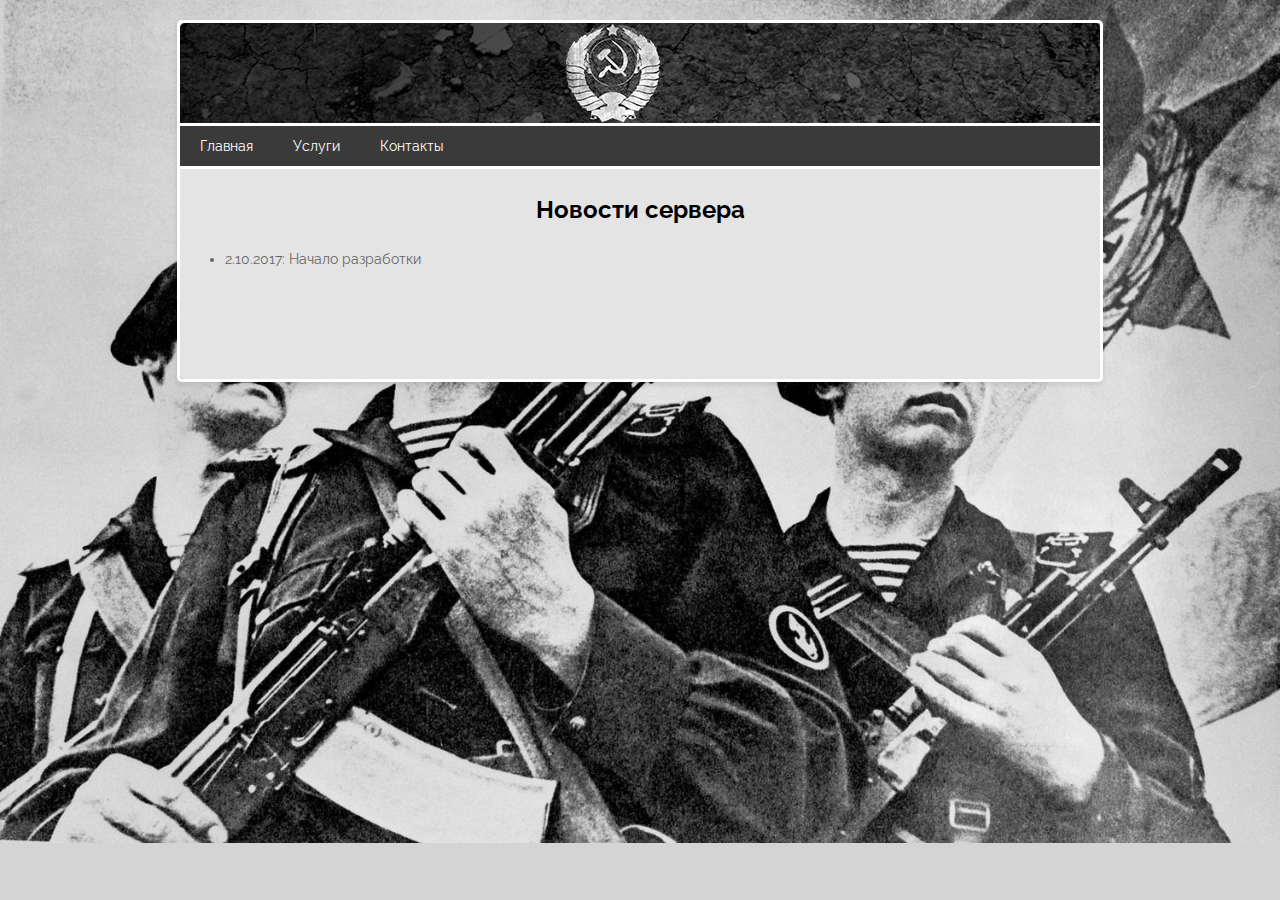
<file: index.html>
<!DOCTYPE html>
<html>
<head>
	<meta charset="utf-8">
	<meta name="description" content="USSR_Rust server site">
	<link rel="stylesheet" type="text/css" href="styles/index.css">
	<title>USSR_Rust</title>
</head>
<body>
	<div class="wrapper">
		<div class="top"></div>
  		<ul class="navigation">
			<li><a href="index.html">Главная</a></li>
			<li><a href="">Услуги</a>
			<ul>
				<li><a href="donate.html">Магазин игровых вещей</a></li>
				<li><a href="">Разбан</a></li>
			</ul>
			</li>
			<li><a href="contacts.html">Контакты</a></li>
			<div class="clear"></div>
		</ul>

		<div class="footer">
			<h1 class="pageTitle">Новости сервера</h1>
			<ul class="news_bulleted_list">
				<li>2.10.2017: Начало разработки</li>
			</ul>
		</div>
	</div>
</body>
</html>
</file>
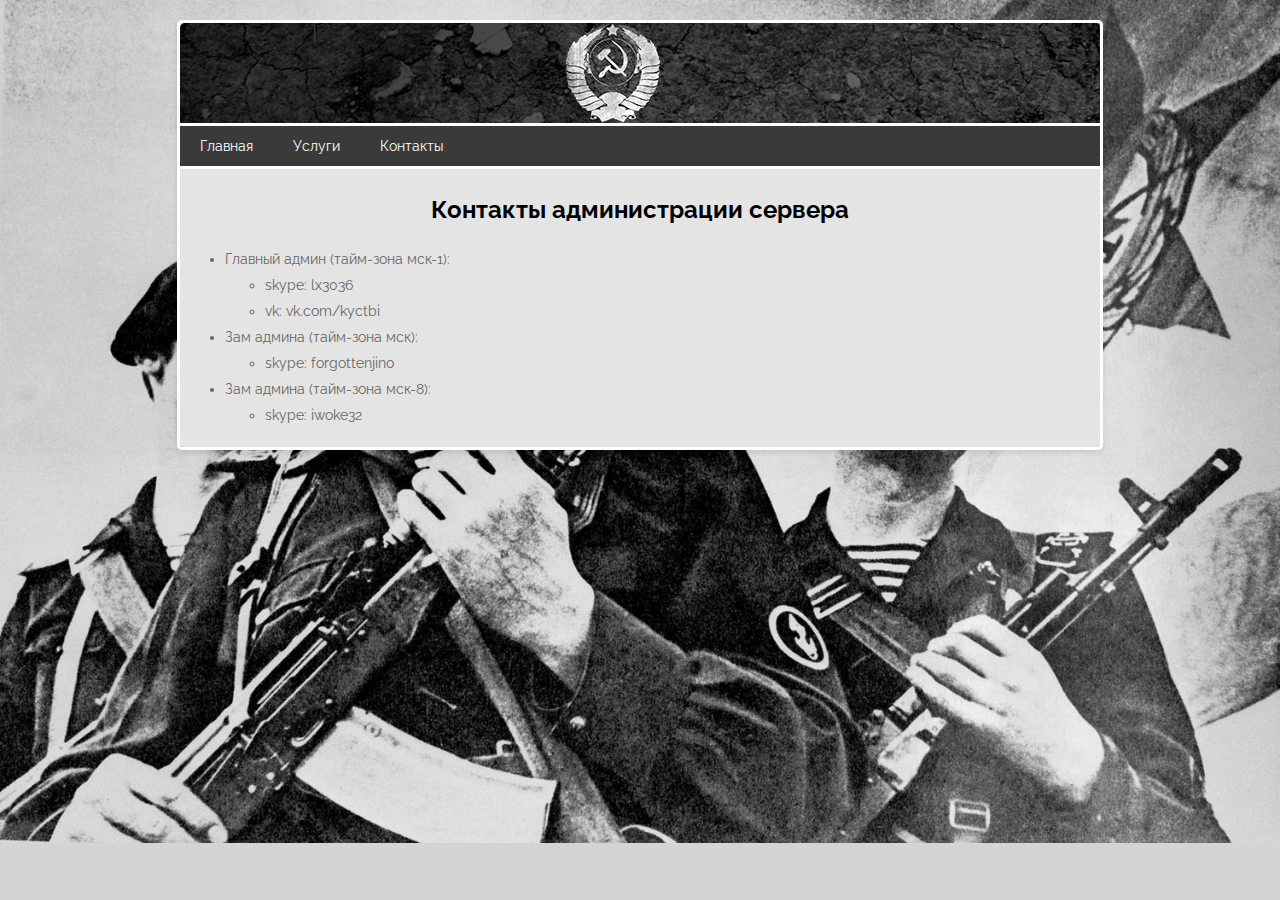
<file: contacts.html>
<!DOCTYPE html>
<html>
<head>
	<meta charset="utf-8">
	<meta name="description" content="USSR_Rust server contacts">
	<link rel="stylesheet" type="text/css" href="styles/index.css">
	<title>Contacts</title>
</head>
<body>
	<div class="wrapper">
		<div class="top"></div>
		<ul class="navigation">
			<li><a href="index.html">Главная</a></li>
			<li><a href="">Услуги</a>
			<ul>
				<li><a href="donate.html">Донат</a></li>
				<li><a href="">Разбан</a></li>
			</ul>
			</li>
			<li><a href="contacts.html">Контакты</a></li>
			<div class="clear"></div>
		</ul>

		<div class="footer">
			<h1 class="pageTitle">Контакты администрации сервера</h1>
			<ul class="news_bulleted_list">
				<li>Главный админ (тайм-зона мск-1): <ul>
					<li>skype: lx3036</li>
					<li>vk: vk.com/kyctbi</li>
				</ul></li>
				<li>Зам админа (тайм-зона мск): <ul><li>skype: forgottenjino</li></ul></li>
				<li>Зам админа (тайм-зона мск-8): <ul><li>skype: iwoke32</li></ul></li>
			</ul>
		</div>
	</div>
</body>
</html>
</file>
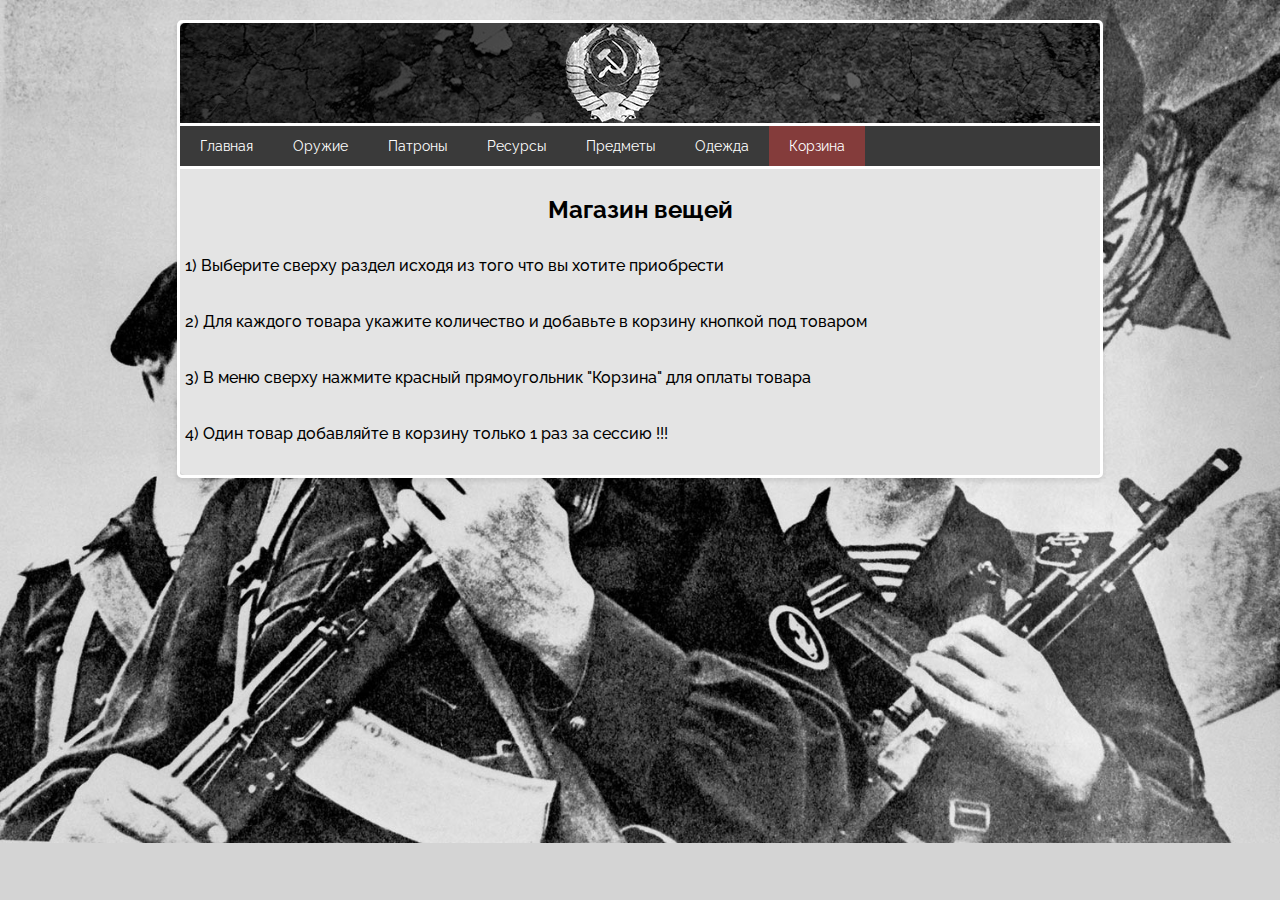
<file: donate.html>
<!DOCTYPE html>
<html>
<head>
	<meta charset="utf-8">
	<meta name="description" content="USSR_Rust server store">
	<link rel="stylesheet" type="text/css" href="styles/donate.css">
	<title>Магазин</title>
</head>
<body>
	<div class="wrapper">
		<div class="top"></div>
		<ul class="navigation">
			<li><a href="index.html">Главная</a></li>
			<li><a href="donate_weapons.html">Оружие</a></li>
			<li><a href="donate_ammo.html">Патроны</a></li>
			<li><a href="donate_resources.html">Ресурсы</a></li>
			<li><a href="donate_items.html">Предметы</a></li>
			<li><a href="donate_clothes.html">Одежда</a></li>
			<li class="basket"><a href="donate_basket.html">Корзина</a></li>
			<div class="clear"></div>
		</ul>

		<div class="footer">
			<h1 class="pageTitle">Магазин вещей</h1>
			<div class="guide">
				<p>1) Выберите сверху раздел исходя из того что вы хотите приобрести</p>
				<p>2) Для каждого товара укажите количество и добавьте в корзину кнопкой под товаром</p>
				<p>3) В меню сверху нажмите красный прямоугольник "Корзина" для оплаты товара</p>
				<p>4) Один товар добавляйте в корзину только 1 раз за сессию !!!</p>
			</div>
		</div>
	</div>
</body>
</html>
</file>
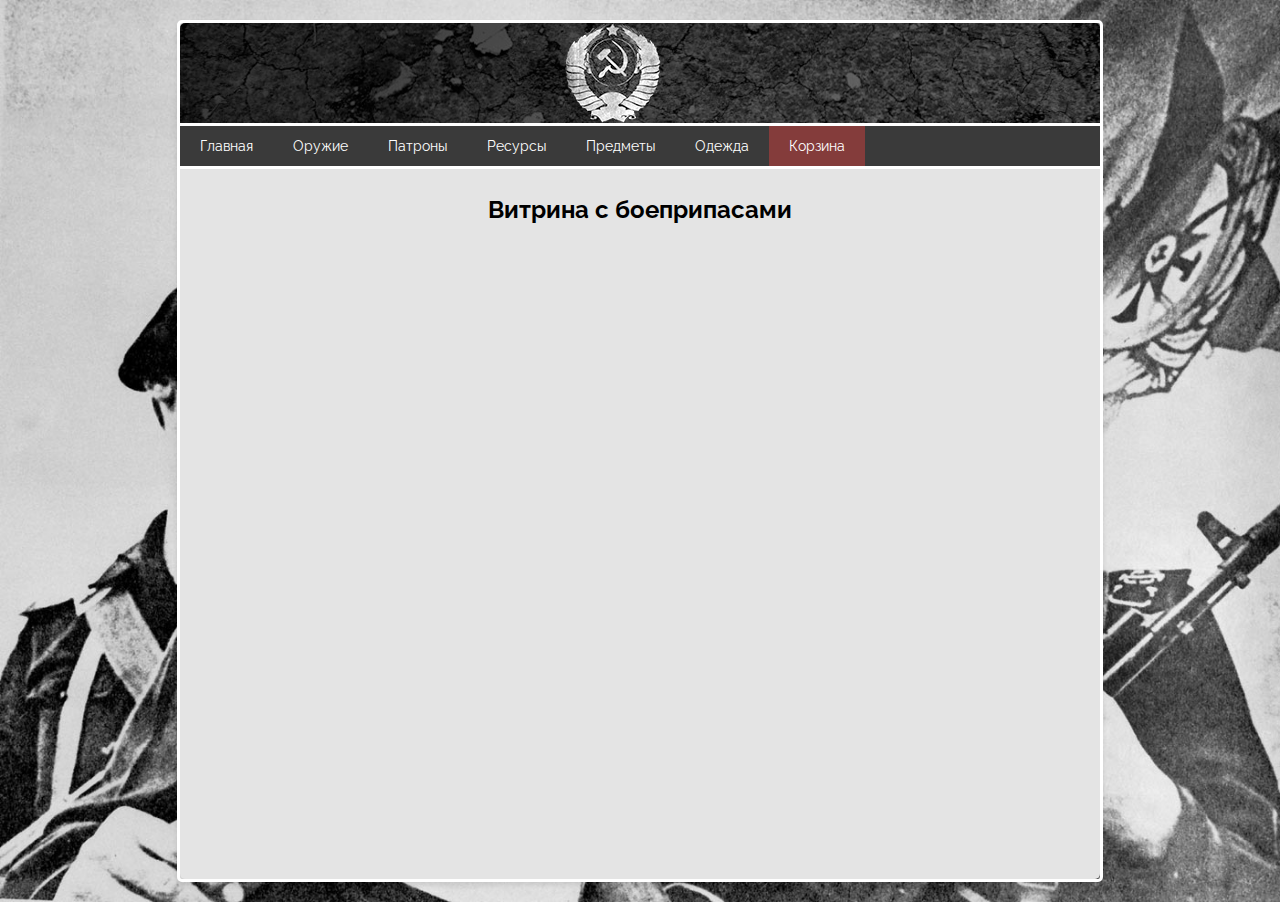
<file: donate_ammo.html>
<!DOCTYPE html>
<html>
<head>
	<meta charset="utf-8">
	<meta name="description" content="USSR_Rust server store">
	<link rel="stylesheet" type="text/css" href="styles/donate-shopwindows.css">
	<title>Магазин боеприпасов</title>
</head>
<body>
	<div class="wrapper">
		<div class="top"></div>
		<ul class="navigation">
			<li><a href="index.html">Главная</a></li>
			<li><a href="donate_weapons.html">Оружие</a></li>
			<li><a href="donate_ammo.html">Патроны</a></li>
			<li><a href="donate_resources.html">Ресурсы</a></li>
			<li><a href="donate_items.html">Предметы</a></li>
			<li><a href="donate_clothes.html">Одежда</a></li>
			<li class="basket"><a href="donate_basket.html">Корзина</a></li>
			<div class="clear"></div>
		</ul>

		<div class="footer">
			<h1 class="pageTitle">Витрина с боеприпасами</h1>
		</div>
	</div>
</body>
</html>
</file>
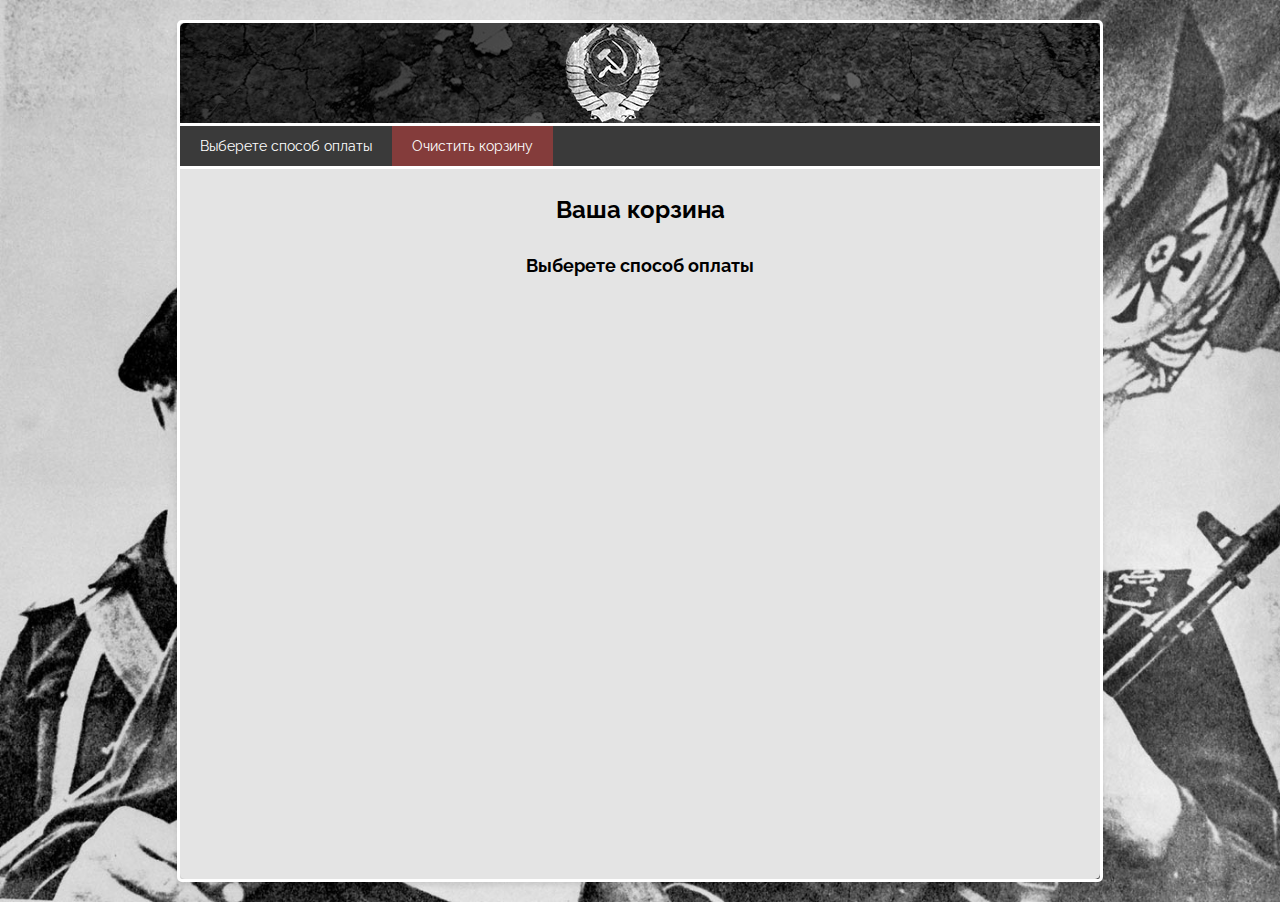
<file: donate_basket.html>
<!DOCTYPE html>
<html>
<head>
	<meta charset="utf-8">
	<meta name="description" content="USSR_Rust server store">
	<link rel="stylesheet" type="text/css" href="styles/donate-basket.css">
	<script src="https://ajax.googleapis.com/ajax/libs/jquery/3.2.1/jquery.min.js"></script>
	<script src="scripts/donate_basket.js"></script>
	<title>Магазин</title>
</head>
<body>
	<div class="wrapper">
		<div class="top"></div>
		<ul class="navigation">
		<li><a href="">Выберете способ оплаты</a>
		<ul>
			<li><a id="YM_Native" href="">Яндекс деньги</a></li>
			<li><a id="YM_Card" href="">Банковская карта</a></li>
		</ul>
		</li>
		<li id="clear_basket" class="basket_clear"><a href="">Очистить корзину</a></li>
		<div class="clear"></div>
	</ul>
		<div class="footer">
			<h1 class="pageTitle">Ваша корзина</h1>
			<h2 class="welcoming">Выберете способ оплаты</h2>

			<form class="pay_form" id="YM_Native_form" method="POST" action="https://money.yandex.ru/quickpay/confirm.xml">
			<h2>Данные платежа</h2>
			<input type="hidden" name="receiver" value="410015333396361">
			<input type="hidden" name="quickpay-form" value="shop">

			<div class="pay_form_input_field_group">
				<div class="pay_form_input_field">
					<label class="pay_form_input_label" for="player_name">Имя игрока</label>
					<input type="text" name="player_name" value="" placeholder="Введите имя игрока на сервере" type="text" id="player_name">
		 	    </div>
		  		<div class="pay_form_input_field">
				  	<label class="pay_form_input_label" for="pay_amount">К оплате</label>
		 		 	<input class="pay_amount" type="text" name="sum" value="10" data-type="number" readonly>
		 		 </div>
		 	</div>
			<input type="hidden" name="need-fio" value="false">
			<input type="hidden" name="need-email" value="false">
			<input type="hidden" name="need-phone" value="false">
			<input type="hidden" name="need-address" value="false">
			<input type="hidden" name="paymentType" value="PC">
			<input type="hidden" name="targets" value="Донат">
			<input class="pay_form_input_field_button" type="submit" value="Заплатить">
		</form>

		<form class="pay_form" id="YM_Card_form" method="POST" action="https://money.yandex.ru/quickpay/confirm.xml">
		<h2>Данные платежа</h2>
		<input type="hidden" name="receiver" value="410015333396361">
		<input type="hidden" name="quickpay-form" value="shop">

		<div class="pay_form_input_field_group">
				<div class="pay_form_input_field">
					<label class="pay_form_input_label" for="player_name">Имя игрока</label>
					<input type="text" name="player_name" value="" placeholder="Введите имя игрока на сервере" type="text" id="player_name">
		 	    </div>
		  		<div class="pay_form_input_field">
				  	<label class="pay_form_input_label" for="pay_amount">К оплате</label>
		 		 	<input class="pay_amount" type="text" name="sum" value="10" data-type="number" readonly>
		 		 </div>
		</div>

		<input type="hidden" name="need-fio" value="false">
		<input type="hidden" name="need-email" value="false">
		<input type="hidden" name="need-phone" value="false">
		<input type="hidden" name="need-address" value="false">
		<input type="hidden" name="paymentType" value="AC">
		<input class="pay_form_input_field_button" type="submit" value="Заплатить">
	</form>
	<p class="clear_basket_msg">Корзина успешно очищена</p>
		</div>
	</div>
</body>
</html>
</file>
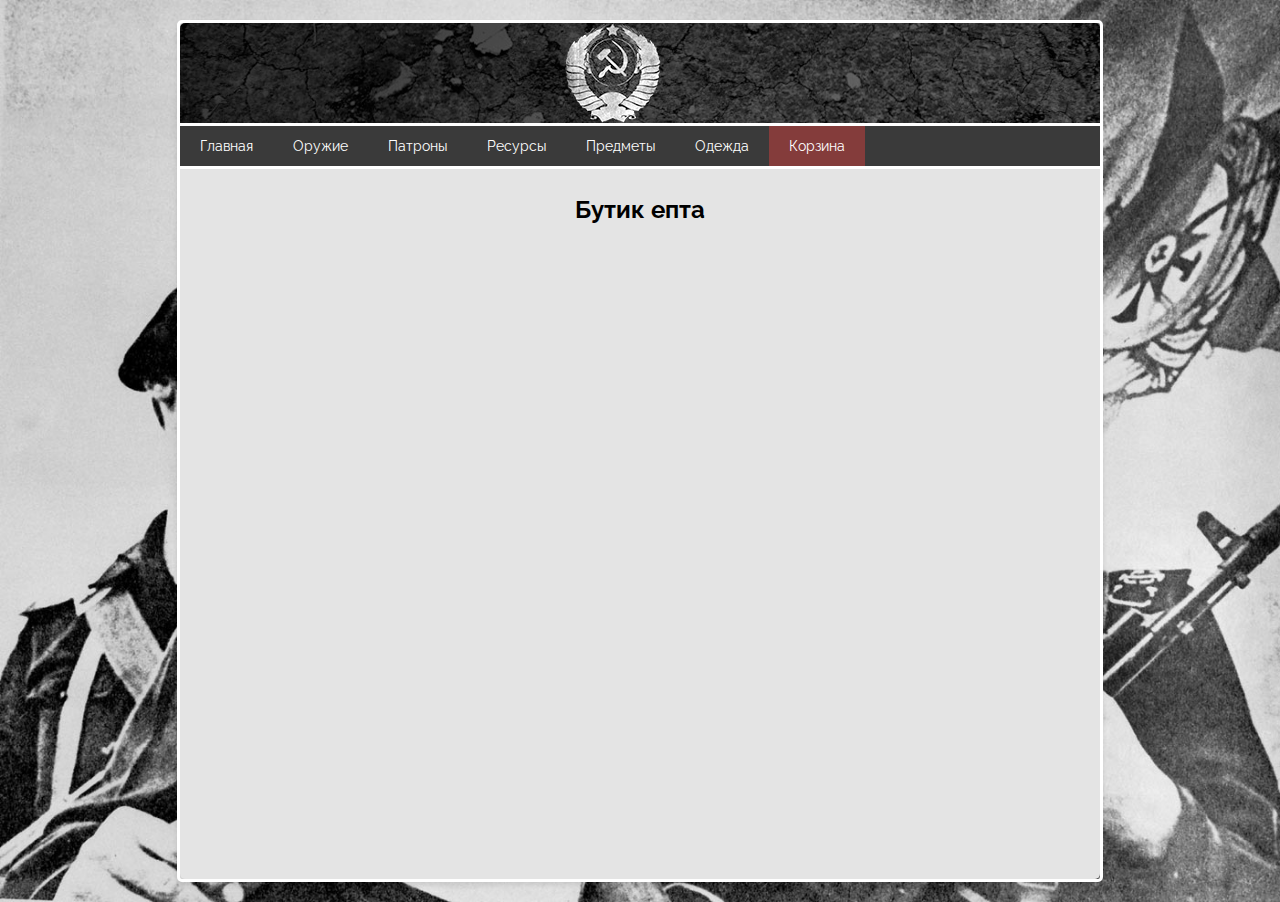
<file: donate_clothes.html>
<!DOCTYPE html>
<html>
<head>
	<meta charset="utf-8">
	<meta name="description" content="USSR_Rust server store">
	<link rel="stylesheet" type="text/css" href="styles/donate-shopwindows.css">
	<title>Магазин одежды</title>
</head>
<body>
	<div class="wrapper">
		<div class="top"></div>
		<ul class="navigation">
			<li><a href="index.html">Главная</a></li>
			<li><a href="donate_weapons.html">Оружие</a></li>
			<li><a href="donate_ammo.html">Патроны</a></li>
			<li><a href="donate_resources.html">Ресурсы</a></li>
			<li><a href="donate_items.html">Предметы</a></li>
			<li><a href="donate_clothes.html">Одежда</a></li>
			<li class="basket"><a href="donate_basket.html">Корзина</a></li>
			<div class="clear"></div>
		</ul>

		<div class="footer">
			<h1 class="pageTitle">Бутик епта</h1>
		</div>
	</div>
</body>
</html>
</file>
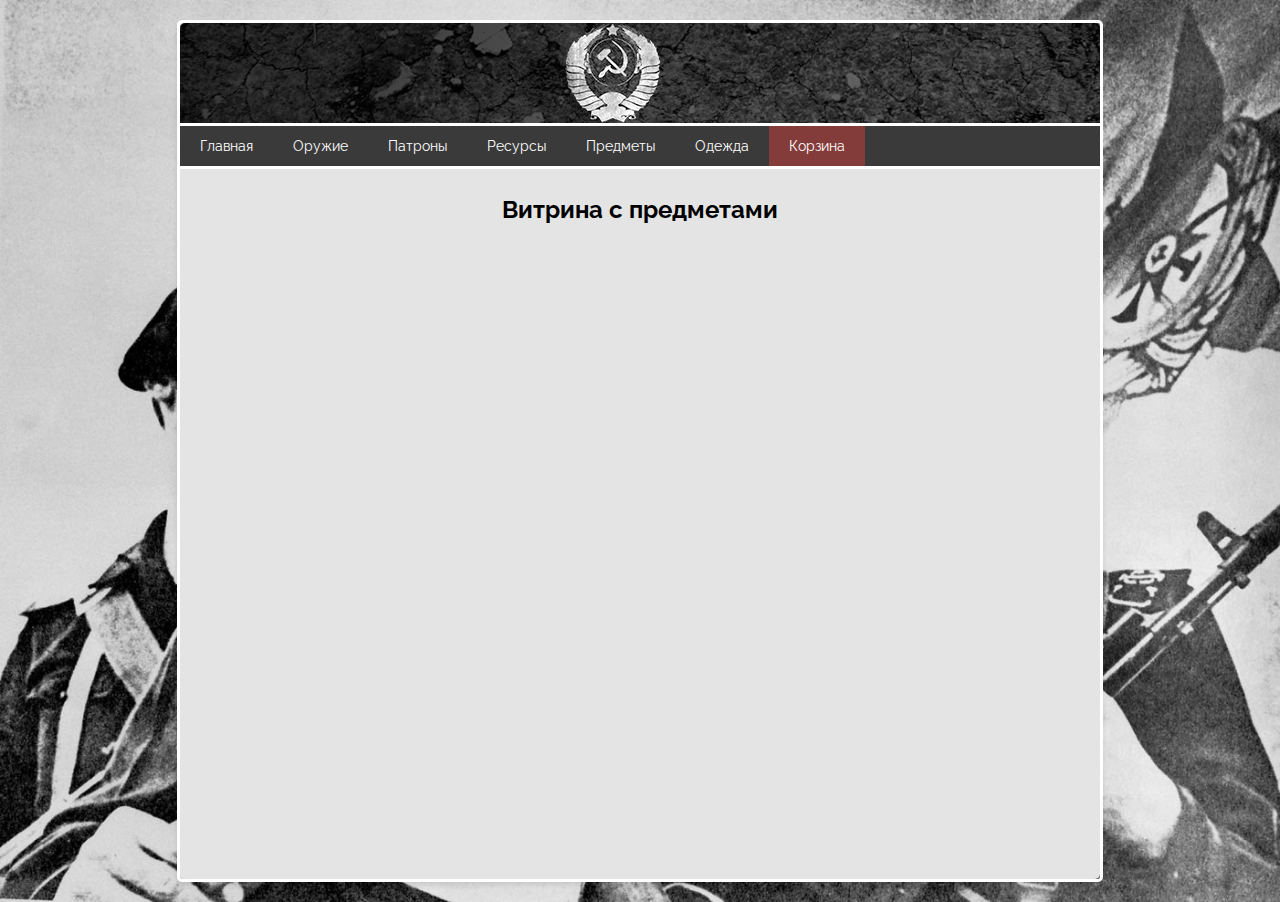
<file: donate_items.html>
<!DOCTYPE html>
<html>
<head>
	<meta charset="utf-8">
	<meta name="description" content="USSR_Rust server store">
	<link rel="stylesheet" type="text/css" href="styles/donate-shopwindows.css">
	<title>Магазин предметов</title>
</head>
<body>
	<div class="wrapper">
		<div class="top"></div>
		<ul class="navigation">
			<li><a href="index.html">Главная</a></li>
			<li><a href="donate_weapons.html">Оружие</a></li>
			<li><a href="donate_ammo.html">Патроны</a></li>
			<li><a href="donate_resources.html">Ресурсы</a></li>
			<li><a href="donate_items.html">Предметы</a></li>
			<li><a href="donate_clothes.html">Одежда</a></li>
			<li class="basket"><a href="donate_basket.html">Корзина</a></li>
			<div class="clear"></div>
		</ul>

		<div class="footer">
			<h1 class="pageTitle">Витрина с предметами</h1>
		</div>
	</div>
</body>
</html>
</file>
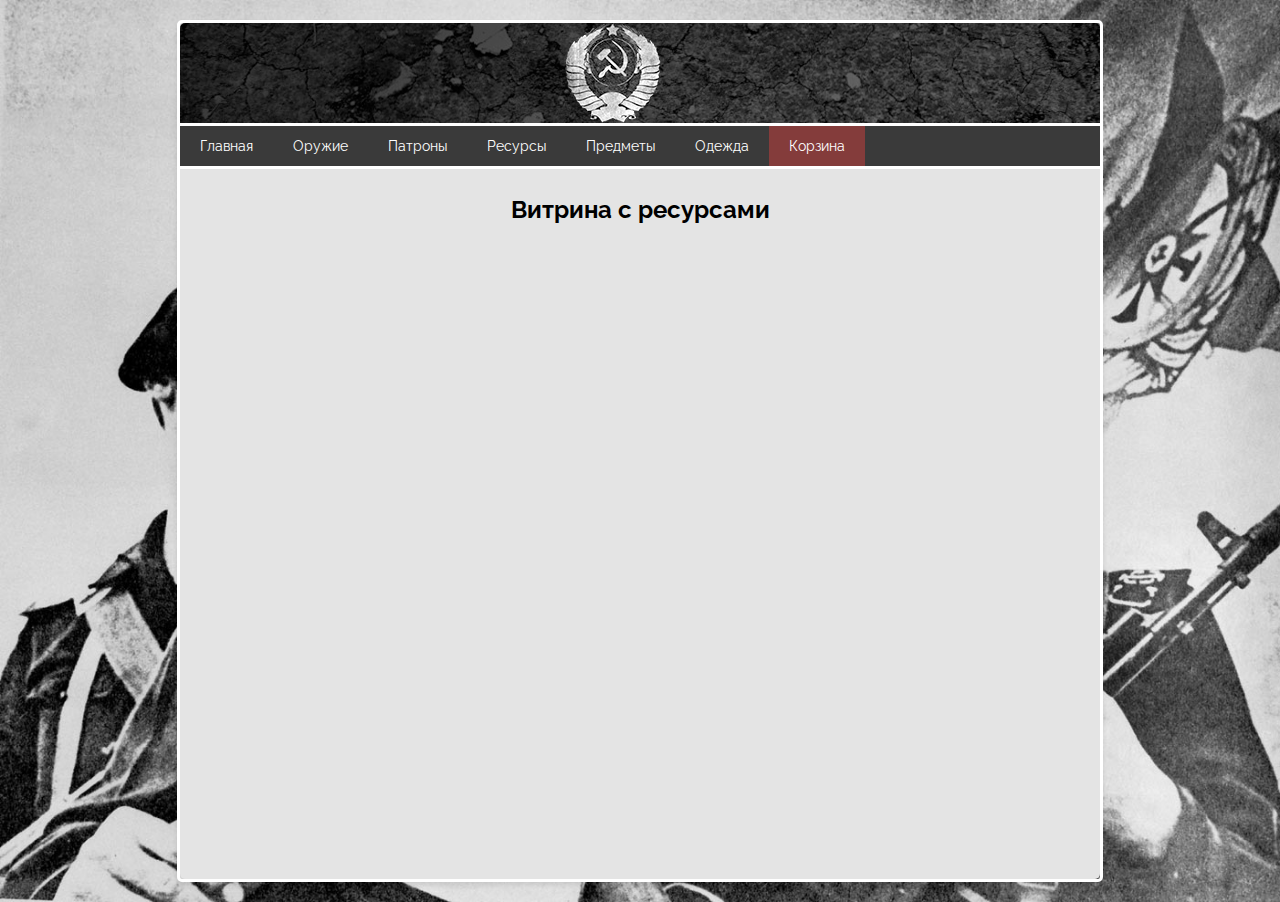
<file: donate_resources.html>
<!DOCTYPE html>
<html>
<head>
	<meta charset="utf-8">
	<meta name="description" content="USSR_Rust server store">
	<link rel="stylesheet" type="text/css" href="styles/donate-shopwindows.css">
	<title>Магазин ресурсов</title>
</head>
<body>
	<div class="wrapper">
		<div class="top"></div>
		<ul class="navigation">
			<li><a href="index.html">Главная</a></li>
			<li><a href="donate_weapons.html">Оружие</a></li>
			<li><a href="donate_ammo.html">Патроны</a></li>
			<li><a href="donate_resources.html">Ресурсы</a></li>
			<li><a href="donate_items.html">Предметы</a></li>
			<li><a href="donate_clothes.html">Одежда</a></li>
			<li class="basket"><a href="donate_basket.html">Корзина</a></li>
			<div class="clear"></div>
		</ul>

		<div class="footer">
			<h1 class="pageTitle">Витрина с ресурсами</h1>
		</div>
	</div>
</body>
</html>
</file>
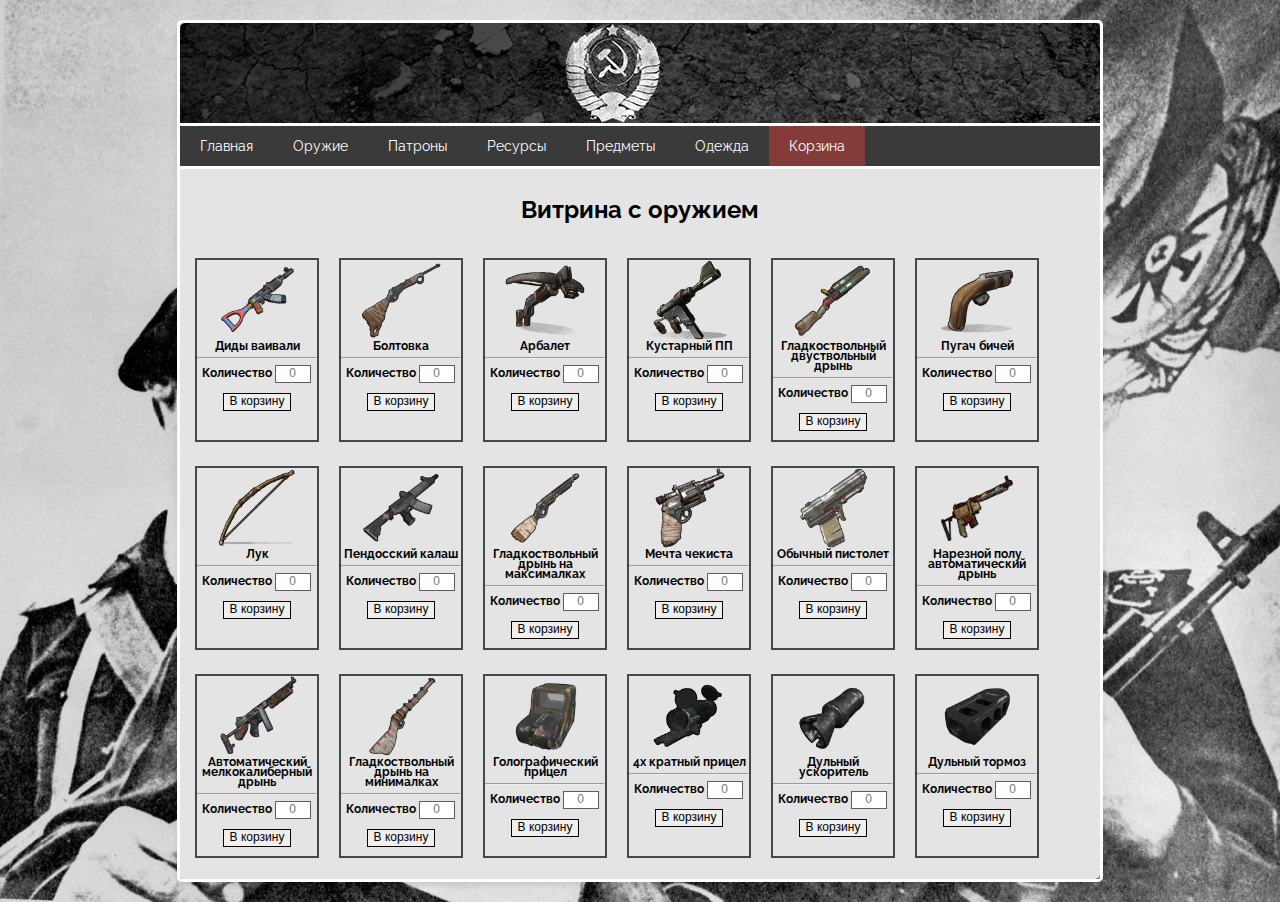
<file: donate_weapons.html>
<!DOCTYPE html>
<html>
<head>
	<meta charset="utf-8">
	<meta name="description" content="USSR_Rust server store">
	<link rel="stylesheet" type="text/css" href="styles/normalize.css">
	<link rel="stylesheet" type="text/css" href="styles/donate-shopwindows.css">
	<script src="https://ajax.googleapis.com/ajax/libs/jquery/3.2.1/jquery.min.js"></script>
	<script src="scripts/donate_addToCart.js"></script>
	<title>Магазин оружия</title>
</head>
<body>
	<div class="wrapper">
		<div class="top"></div>
		<ul class="navigation">
			<li><a href="index.html">Главная</a></li>
			<li><a href="donate_weapons.html">Оружие</a></li>
			<li><a href="donate_ammo.html">Патроны</a></li>
			<li><a href="donate_resources.html">Ресурсы</a></li>
			<li><a href="donate_items.html">Предметы</a></li>
			<li><a href="donate_clothes.html">Одежда</a></li>
			<li class="basket"><a href="donate_basket.html">Корзина</a></li>
			<div class="clear"></div>
		</ul>

		<div class="footer">
			<h1 class="pageTitle">Витрина с оружием</h1>

			<figure class="trade_item">
				<img src="styles/media/images/donat_store/weapons/Assault_Rifle.png" height="80" width="80">
				<figcaption>Диды ваивали</figcaption>
				<hr>
				<form id="wpn_ak47_form" method="post"/>
				<label class="item_amount_field_descr" for="item_amount">Количество</label>
        			<input class="item_amount_field" placeholder='0' type="text" pattern='[0-9]{,}' name='wpn_ak47_quantity' id='item_amount'><br>
        		<button class="to_basket_btn" type='submit'>В корзину</button>
				</form>
			</figure>

			<figure class="trade_item">
				<img src="styles/media/images/donat_store/weapons/Bolt_Action_Rifle.png" height="80" width="80">
				<figcaption>Болтовка</figcaption>
				<hr>
				<form id="wpn_bolt_form" method="post"/>
				<label class="item_amount_field_descr" for="item_amount">Количество</label>
        			<input class="item_amount_field" placeholder='0' type="text" pattern='[0-9]{,}' name='wpn_bolt_quantity' id='item_amount'><br>
        		<button class="to_basket_btn" type='submit'>В корзину</button>
				</form>
			</figure>

			<figure class="trade_item">
				<img src="styles/media/images/donat_store/weapons/Crossbow.png" height="80" width="80">
				<figcaption>Арбалет</figcaption>
				<hr>
				<form id="wpn_crossbow" method="post"/>
				<label class="item_amount_field_descr" for="item_amount">Количество</label>
        			<input class="item_amount_field" placeholder='0' type="text" pattern='[0-9]{,}' name='wpn_crossbow_quantity' id='item_amount'><br>
        		<button class="to_basket_btn" type='submit'>В корзину</button>
				</form>
			</figure>

			<figure class="trade_item">
				<img src="styles/media/images/donat_store/weapons/Custom_SMG.png" height="80" width="80">
				<figcaption>Кустарный ПП</figcaption>
				<hr>
				<form id="wpn_csmg" method="post"/>
				<label class="item_amount_field_descr" for="item_amount">Количество</label>
        			<input class="item_amount_field" placeholder='0' type="text" pattern='[0-9]{,}' name='wpn_csmg_quantity' id='item_amount'><br>
        		<button class="to_basket_btn" type='submit'>В корзину</button>
				</form>
			</figure>

			<figure class="trade_item">
				<img src="styles/media/images/donat_store/weapons/Double_Barrel_Shotgun.png" height="80" width="80">
				<figcaption>Гладкоствольный<wbr> двуствольный дрынь<figcaption>
				<hr>
				<form id="wpn_db" method="post"/>
				<label class="item_amount_field_descr" for="item_amount">Количество</label>
        			<input class="item_amount_field" placeholder='0' type="text" pattern='[0-9]{,}' name='wpn_db_quantity' id='item_amount'><br>
        		<button class="to_basket_btn" type='submit'>В корзину</button>
				</form>
			</figure>

			<figure class="trade_item">
				<img src="styles/media/images/donat_store/weapons/Eoka_Pistol.png" height="80" width="80">
				<figcaption>Пугач бичей</figcaption>
				<hr>
				<form id="wpn_eoka" method="post"/>
				<label class="item_amount_field_descr" for="item_amount">Количество</label>
        			<input class="item_amount_field" placeholder='0' type="text" pattern='[0-9]{,}' name='wpn_eoka_quantity' id='item_amount'><br>
        		<button class="to_basket_btn" type='submit'>В корзину</button>
				</form>
			</figure>

			<figure class="trade_item">
				<img src="styles/media/images/donat_store/weapons/Hunting_Bow.png" height="80" width="80">
				<figcaption>Лук</figcaption>
				<hr>
				<form id="wpn_legolas" method="post"/>
				<label class="item_amount_field_descr" for="item_amount">Количество</label>
        			<input class="item_amount_field" placeholder='0' type="text" pattern='[0-9]{,}' name='wpn_legolas_quantity' id='item_amount'><br>
        		<button class="to_basket_btn" type='submit'>В корзину</button>
				</form>
			</figure>

			<figure class="trade_item">
				<img src="styles/media/images/donat_store/weapons/LR-300_Assault_Rifle.png" height="80" width="80">
				<figcaption>Пендосский калаш</figcaption>
				<hr>
				<form id="wpn_lr-300" method="post"/>
				<label class="item_amount_field_descr" for="item_amount">Количество</label>
        			<input class="item_amount_field" placeholder='0' type="text" pattern='[0-9]{,}' name='wpn_lr-300_quantity' id='item_amount'><br>
        		<button class="to_basket_btn" type='submit'>В корзину</button>
				</form>
			</figure>

			<figure class="trade_item">
				<img src="styles/media/images/donat_store/weapons/Pump_Shotgun.png" height="80" width="80">
				<figcaption>Гладкоствольный<wbr> дрынь на максималках</figcaption>
				<hr>
				<form id="wpn_pump_shotgun" method="post"/>
				<label class="item_amount_field_descr" for="item_amount">Количество</label>
        			<input class="item_amount_field" placeholder='0' type="text" pattern='[0-9]{,}' name='wpn_pump_shotgun_quantity' id='item_amount'><br>
        		<button class="to_basket_btn" type='submit'>В корзину</button>
				</form>
			</figure>

			<figure class="trade_item">
				<img src="styles/media/images/donat_store/weapons/Revolver.png" height="80" width="80">
				<figcaption>Мечта чекиста</figcaption>
				<hr>
				<form id="wpn_checkist" method="post"/>
				<label class="item_amount_field_descr" for="item_amount">Количество</label>
        			<input class="item_amount_field" placeholder='0' type="text" pattern='[0-9]{,}' name='wpn_checkist_quantity' id='item_amount'><br>
        		<button class="to_basket_btn" type='submit'>В корзину</button>
				</form>
			</figure>

			<figure class="trade_item">
				<img src="styles/media/images/donat_store/weapons/Semi-Automatic_Pistol.png" height="80" width="80">
				<figcaption>Обычный<wbr> пистолет</figcaption>
				<hr>
				<form id="wpn_pistol" method="post"/>
				<label class="item_amount_field_descr" for="item_amount">Количество</label>
        			<input class="item_amount_field" placeholder='0' type="text" pattern='[0-9]{,}' name='wpn_pistol_quantity' id='item_amount'><br>
        		<button class="to_basket_btn" type='submit'>В корзину</button>
				</form>
			</figure>

			<figure class="trade_item">
				<img src="styles/media/images/donat_store/weapons/Semi-Automatic_Rifle.png" height="80" width="80">
				<figcaption>Нарезной полу<wbr>автоматический дрынь</figcaption>
				<hr>
				<form id="wpn_dmr" method="post"/>
				<label class="item_amount_field_descr" for="item_amount">Количество</label>
        			<input class="item_amount_field" placeholder='0' type="text" pattern='[0-9]{,}' name='wpn_dmr_quantity' id='item_amount'><br>
        		<button class="to_basket_btn" type='submit'>В корзину</button>
				</form>
			</figure>

			<figure class="trade_item">
				<img src="styles/media/images/donat_store/weapons/Thompson.png" height="80" width="80">
				<figcaption>Автоматический<wbr> мелкокали<wbr>берный дрынь</figcaption>
				<hr>
				<form id="wpn_thompson" method="post"/>
				<label class="item_amount_field_descr" for="item_amount">Количество</label>
        			<input class="item_amount_field" placeholder='0' type="text" pattern='[0-9]{,}' name='wpn_thompson_quantity' id='item_amount'><br>
        		<button class="to_basket_btn" type='submit'>В корзину</button>
				</form>
			</figure>

			<figure class="trade_item">
				<img src="styles/media/images/donat_store/weapons/Waterpipe_Shotgun.png" height="80" width="80">
				<figcaption>Гладкоствольный<wbr> дрынь на минималках</figcaption>
				<hr>
				<form id="wpn_waterpipe" method="post"/>
				<label class="item_amount_field_descr" for="item_amount">Количество</label>
        			<input class="item_amount_field" placeholder='0' type="text" pattern='[0-9]{,}' name='wpn_waterpipe_quantity' id='item_amount'><br>
        		<button class="to_basket_btn" type='submit'>В корзину</button>
				</form>
			</figure>

			<figure class="trade_item">
				<img src="styles/media/images/donat_store/weapons/Holosight.png" height="80" width="80">
				<figcaption>Голографический<wbr>прицел</figcaption>
				<hr>
				<form id="wpn_holo" method="post"/>
				<label class="item_amount_field_descr" for="item_amount">Количество</label>
        			<input class="item_amount_field" placeholder='0' type="text" pattern='[0-9]{,}' name='wpn_holo_quantity' id='item_amount'><br>
        		<button class="to_basket_btn" type='submit'>В корзину</button>
				</form>
			</figure>

			<figure class="trade_item">
				<img src="styles/media/images/donat_store/weapons/4x_Zoom_Scope.png" height="80" width="80">
				<figcaption>4х кратный прицел</figcaption>
			    <hr>
					<form id="wpn_4x" method="post"/>
					<label class="item_amount_field_descr" for="item_amount">Количество</label>
	        			<input class="item_amount_field" placeholder='0' type="text" pattern='[0-9]{,}' name='wpn_4x_quantity' id='item_amount'><br>
	        		<button class="to_basket_btn" type='submit'>В корзину</button>
					</form>
			</figure>

			<figure class="trade_item">
				<img src="styles/media/images/donat_store/weapons/Muzzle_Boost.png" height="80" width="80">
				<figcaption>Дульный ускоритель</figcaption>
				<hr>
				<form id="wpn_boost" method="post"/>
				<label class="item_amount_field_descr" for="item_amount">Количество</label>
        			<input class="item_amount_field" placeholder='0' type="text" pattern='[0-9]{,}' name='wpn_boost_quantity' id='item_amount'><br>
        		<button class="to_basket_btn" type='submit'>В корзину</button>
				</form>
			</figure>

			<figure class="trade_item">
				<img src="styles/media/images/donat_store/weapons/Muzzle_Brake.png" height="80" width="80">
				<figcaption>Дульный тормоз</figcaption>
				<hr>
				<form id="wpn_brake" method="post"/>
				<label class="item_amount_field_descr" for="item_amount">Количество</label>
        			<input class="item_amount_field" placeholder='0' type="text" pattern='[0-9]{,}' name='wpn_brake_quantity' id='item_amount'><br>
        		<button class="to_basket_btn" type='submit'>В корзину</button>
				</form>
			</figure>
		</div>
	</div>
</body>
</html>
</file>
<file: styles/index.css>
@import url(https://fonts.googleapis.com/css?family=Raleway:400,200,300,100,500,700,600,800,900);

body {
  background: #d4d4d4;
  background-image: url("media/images/backgrounds/fon1.jpg");
  background-repeat: no-repeat;
  background-size: cover;
  font-family: 'Raleway', sans-serif;
  font-weight: 400;
  font-size: 14px;
  line-height: 26px;
  color: #666;
}

.clear {
  clear: both;
}

.wrapper {
  width: 920px;
  margin: 20px auto;
  border-radius: 5px;
  border: solid 3px #fff;
  box-shadow: 0 3px 5px 0 rgba(0, 0, 0, 0.1);
}

.top {
  min-height: 100px;
  border-radius: 5px 5px 0 0;
  background-image: url("media/images/index_top.png");
  background-repeat: no-repeat;
  background-size: cover;
}

.footer {
  min-height: 200px;
  padding: 5px;
  background: #e4e4e4;
  border-radius: 0 0 5px 5px;
}

.pageTitle {
  font-size: 24px;
  line-height: 40px;
  font-weight: 700;
  color: #000;
  text-align: center;
}

.navigation {
  list-style: none;
  padding: 0;
  margin: 0;
  background: rgb(58,58,58);
  border-top: solid 3px #fff;
  border-bottom: solid 3px #fff;
  /*
  box-shadow:  0px -2px 3px -1px rgba(0, 0, 0, 1);
  */
}

.navigation li {
  float: left;
}

.navigation li:hover {
  background: #222;
}

.navigation li:first-child {
  -webkit-border-radius: 5px 5px 0 0;
  border-radius: 5px 0 0 5px;
}

.navigation li a {
  display: block;
  padding: 0 20px;
  text-decoration: none;
  line-height: 40px;
  color: #fff;
}

.navigation ul {
  display: none;
  position: absolute;
  list-style: none;
  margin-left: -3px;
  padding: 0;
  overflow: hidden;
}

.navigation ul li {
  float: none;
}

.navigation li:hover > ul {
  display: block;
  background: #222;
  border: solid 3px #fff;
  border-top: 0;
  
  -webkit-border-radius: 0 0 8px 8px;
  border-radius: 0 0 8px 8px;
  
  -webkit-box-shadow:  0px 3px 3px 0px rgba(0, 0, 0, 0.25);
  box-shadow:  0px 3px 3px 0px rgba(0, 0, 0, 0.25);
}

.navigation li:hover > ul li:hover {
  -webkit-border-radius: 0 0 5px 5px;
  border-radius: 0 0 5px 5px;
}

.navigation li li a:hover {
  background: #000;
}

.navigation ul li:last-child a,
.navigation ul li:last-child a:hover {
  -webkit-border-radius: 0 0 5px 5px;
  border-radius: 0 0 5px 5px;
}
</file>
<file: styles/donate.css>
@import url(https://fonts.googleapis.com/css?family=Raleway:400,200,300,100,500,700,600,800,900);

body {
  background: #d4d4d4;
  background-image: url("media/images/backgrounds/fon1.jpg");
  background-repeat: no-repeat;
  background-size: cover;
  font-family: 'Raleway', sans-serif;
  font-weight: 400;
  font-size: 14px;
  line-height: 26px;
  color: #666;
}

.clear {
  clear: both;
}

.wrapper {
  width: 920px;
  margin: 20px auto;
  border-radius: 5px;
  border: solid 3px #fff;
  box-shadow: 0 3px 5px 0 rgba(0, 0, 0, 0.1);
}

.top {
  min-height: 100px;
  border-radius: 5px 5px 0 0;
  background-image: url("media/images/index_top.png");
  background-repeat: no-repeat;
  background-size: cover;
}

.footer {
  min-height: 200px;
  padding: 5px;
  background: #e4e4e4;
  border-radius: 0 0 5px 5px;
}

.pageTitle {
  font-size: 24px;
  line-height: 40px;
  font-weight: 700;
  color: #000;
  text-align: center;
}

.navigation {
  list-style: none;
  padding: 0;
  margin: 0;
  background: rgb(58,58,58);
  border-top: solid 3px #fff;
  border-bottom: solid 3px #fff;
  /*
  box-shadow:  0px -2px 3px -1px rgba(0, 0, 0, 1);
  */
}

.navigation li {
  float: left;
}

.navigation li:hover {
  background: #222;
}

.navigation li:first-child {
  -webkit-border-radius: 5px 5px 0 0;
  border-radius: 5px 0 0 5px;
}

.navigation li a {
  display: block;
  padding: 0 20px;
  text-decoration: none;
  line-height: 40px;
  color: #fff;
}

.navigation ul {
  display: none;
  position: absolute;
  list-style: none;
  margin-left: -3px;
  padding: 0;
  overflow: hidden;
}

.navigation ul li {
  float: none;
}

.navigation li:hover > ul {
  display: block;
  background: #222;
  border: solid 3px #fff;
  border-top: 0;

  -webkit-border-radius: 0 0 8px 8px;
  border-radius: 0 0 8px 8px;

  -webkit-box-shadow:  0px 3px 3px 0px rgba(0, 0, 0, 0.25);
  box-shadow:  0px 3px 3px 0px rgba(0, 0, 0, 0.25);
}

.navigation li:hover > ul li:hover {
  -webkit-border-radius: 0 0 5px 5px;
  border-radius: 0 0 5px 5px;
}

.navigation li li a:hover {
  background: #000;
}

.navigation ul li:last-child a,
.navigation ul li:last-child a:hover {
  -webkit-border-radius: 0 0 5px 5px;
  border-radius: 0 0 5px 5px;
}

.guide {
  font-size: 16px;
  line-height: 40px;
  font-weight: 500;
  color: #000;
  text-align: left;
}

.basket {
  background-color: #843c3b;
}

}
</file>
<file: styles/donate-shopwindows.css>
@import url(https://fonts.googleapis.com/css?family=Raleway:400,200,300,100,500,700,600,800,900);

body {
  background: #d4d4d4;
  background-image: url("media/images/backgrounds/fon1.jpg");
  background-repeat: no-repeat;
  background-size: cover;
  font-family: 'Raleway', sans-serif;
  font-weight: 400;
  font-size: 14px;
  line-height: 26px;
  color: #040505;
}

.clear {
  clear: both;
}

.wrapper {
  width: 920px;
  margin: 20px auto;
  border-radius: 5px;
  border: solid 3px #fff;
  box-shadow: 0 3px 5px 0 rgba(0, 0, 0, 0.1);
}

.top {
  min-height: 100px;
  border-radius: 5px 5px 0 0;
  background-image: url("media/images/index_top.png");
  background-repeat: no-repeat;
  background-size: cover;
}

.footer {
  height: 700px;
  padding: 5px;
  background: #e4e4e4;
  border-radius: 0 0 5px 5px;
}

.pageTitle {
  font-size: 24px;
  line-height: 40px;
  font-weight: 700;
  color: #000;
  text-align: center;
}

.navigation {
  list-style: none;
  padding: 0;
  margin: 0;
  background: rgb(58,58,58);
  border-top: solid 3px #fff;
  border-bottom: solid 3px #fff;
  /*
  box-shadow:  0px -2px 3px -1px rgba(0, 0, 0, 1);
  */
}

.navigation li {
  float: left;
}

.navigation li:hover {
  background: #222;
}

.navigation li:first-child {
  -webkit-border-radius: 5px 5px 0 0;
  border-radius: 5px 0 0 5px;
}

.navigation li a {
  display: block;
  padding: 0 20px;
  text-decoration: none;
  line-height: 40px;
  color: #fff;
}

.navigation ul {
  display: none;
  position: absolute;
  list-style: none;
  margin-left: -3px;
  padding: 0;
  overflow: hidden;
}

.navigation ul li {
  float: none;
}

.navigation li:hover > ul {
  display: block;
  background: #222;
  border: solid 3px #fff;
  border-top: 0;

  -webkit-border-radius: 0 0 8px 8px;
  border-radius: 0 0 8px 8px;

  -webkit-box-shadow:  0px 3px 3px 0px rgba(0, 0, 0, 0.25);
  box-shadow:  0px 3px 3px 0px rgba(0, 0, 0, 0.25);
}

.navigation li:hover > ul li:hover {
  -webkit-border-radius: 0 0 5px 5px;
  border-radius: 0 0 5px 5px;
}

.navigation li li a:hover {
  background: #000;
}

.navigation ul li:last-child a,
.navigation ul li:last-child a:hover {
  -webkit-border-radius: 0 0 5px 5px;
  border-radius: 0 0 5px 5px;
}

.trade_item {
  float: left;
  text-align: center;
  border: 2px solid #464749;
  height: 180px;
  width: 120px;
  white-space: normal;
  font-size: 12px;
  font-weight: 700;
  line-height: 10px;
  margin-right: 10px;
  margin-left: 10px;
}

.item_amount_field_descr {
  text-align: left;
  margin-left: -2px;
}

.item_amount_field {
  text-align: center;
  width: 30px;
  border: 1px solid #5e5c5c;
}

.to_basket_btn {
  margin-top: 10px;
  border: 1px solid #040505;
}

.basket {
  background-color: #843c3b;
}

}
</file>
<file: styles/donate-basket.css>
@import url(https://fonts.googleapis.com/css?family=Raleway:400,200,300,100,500,700,600,800,900);

body {
  background: #d4d4d4;
  background-image: url("media/images/backgrounds/fon1.jpg");
  background-repeat: no-repeat;
  background-size: cover;
  font-family: 'Raleway', sans-serif;
  font-weight: 400;
  font-size: 14px;
  line-height: 26px;
  color: #040505;
}

.clear {
  clear: both;
}

.wrapper {
  width: 920px;
  margin: 20px auto;
  border-radius: 5px;
  border: solid 3px #fff;
  box-shadow: 0 3px 5px 0 rgba(0, 0, 0, 0.1);
}

.top {
  min-height: 100px;
  border-radius: 5px 5px 0 0;
  background-image: url("media/images/index_top.png");
  background-repeat: no-repeat;
  background-size: cover;
}

.footer {
  height: 700px;
  padding: 5px;
  background: #e4e4e4;
  border-radius: 0 0 5px 5px;
}

.pageTitle {
  font-size: 24px;
  line-height: 40px;
  font-weight: 700;
  color: #000;
  text-align: center;
}

.navigation {
  list-style: none;
  padding: 0;
  margin: 0;
  background: rgb(58,58,58);
  border-top: solid 3px #fff;
  border-bottom: solid 3px #fff;
  /*
  box-shadow:  0px -2px 3px -1px rgba(0, 0, 0, 1);
  */
}

.navigation li {
  float: left;
}

.navigation li:hover {
  background: #222;
}

.navigation li:first-child {
  -webkit-border-radius: 5px 5px 0 0;
  border-radius: 5px 0 0 5px;
}

.navigation li a {
  display: block;
  padding: 0 20px;
  text-decoration: none;
  line-height: 40px;
  color: #fff;
}

.navigation ul {
  display: none;
  position: absolute;
  list-style: none;
  margin-left: -3px;
  padding: 0;
  overflow: hidden;
}

.navigation ul li {
  float: none;
}

.navigation li:hover > ul {
  display: block;
  background: #222;
  border: solid 3px #fff;
  border-top: 0;

  -webkit-border-radius: 0 0 8px 8px;
  border-radius: 0 0 8px 8px;

  -webkit-box-shadow:  0px 3px 3px 0px rgba(0, 0, 0, 0.25);
  box-shadow:  0px 3px 3px 0px rgba(0, 0, 0, 0.25);
}

.navigation li:hover > ul li:hover {
  -webkit-border-radius: 0 0 5px 5px;
  border-radius: 0 0 5px 5px;
}

.navigation li li a:hover {
  background: #000;
}

.navigation ul li:last-child a,
.navigation ul li:last-child a:hover {
  -webkit-border-radius: 0 0 5px 5px;
  border-radius: 0 0 5px 5px;
}

.welcoming {
  font-size: 18px;
  line-height: 40px;
  font-weight: 700;
  color: #000;
  text-align: center;
}

.pay_form {
  margin: auto;
  text-align: center;
  margin-top: 50px;
  border: 2px solid #464749;
  width: 400px;
  height: 180px;
  background: #e4e4e4;
}

.pay_form_input_field{
  clear: both;
  text-align: right;
}

.basket_clear {
  background-color: #843c3b;
}

.pay_form_input_label {
float: left;
margin-right: 5px;
}

.clear_basket_msg {
  position: relative;
  margin-top: 10px;
  text-align: center;
  color: #843c3b;
}

}
</file>
